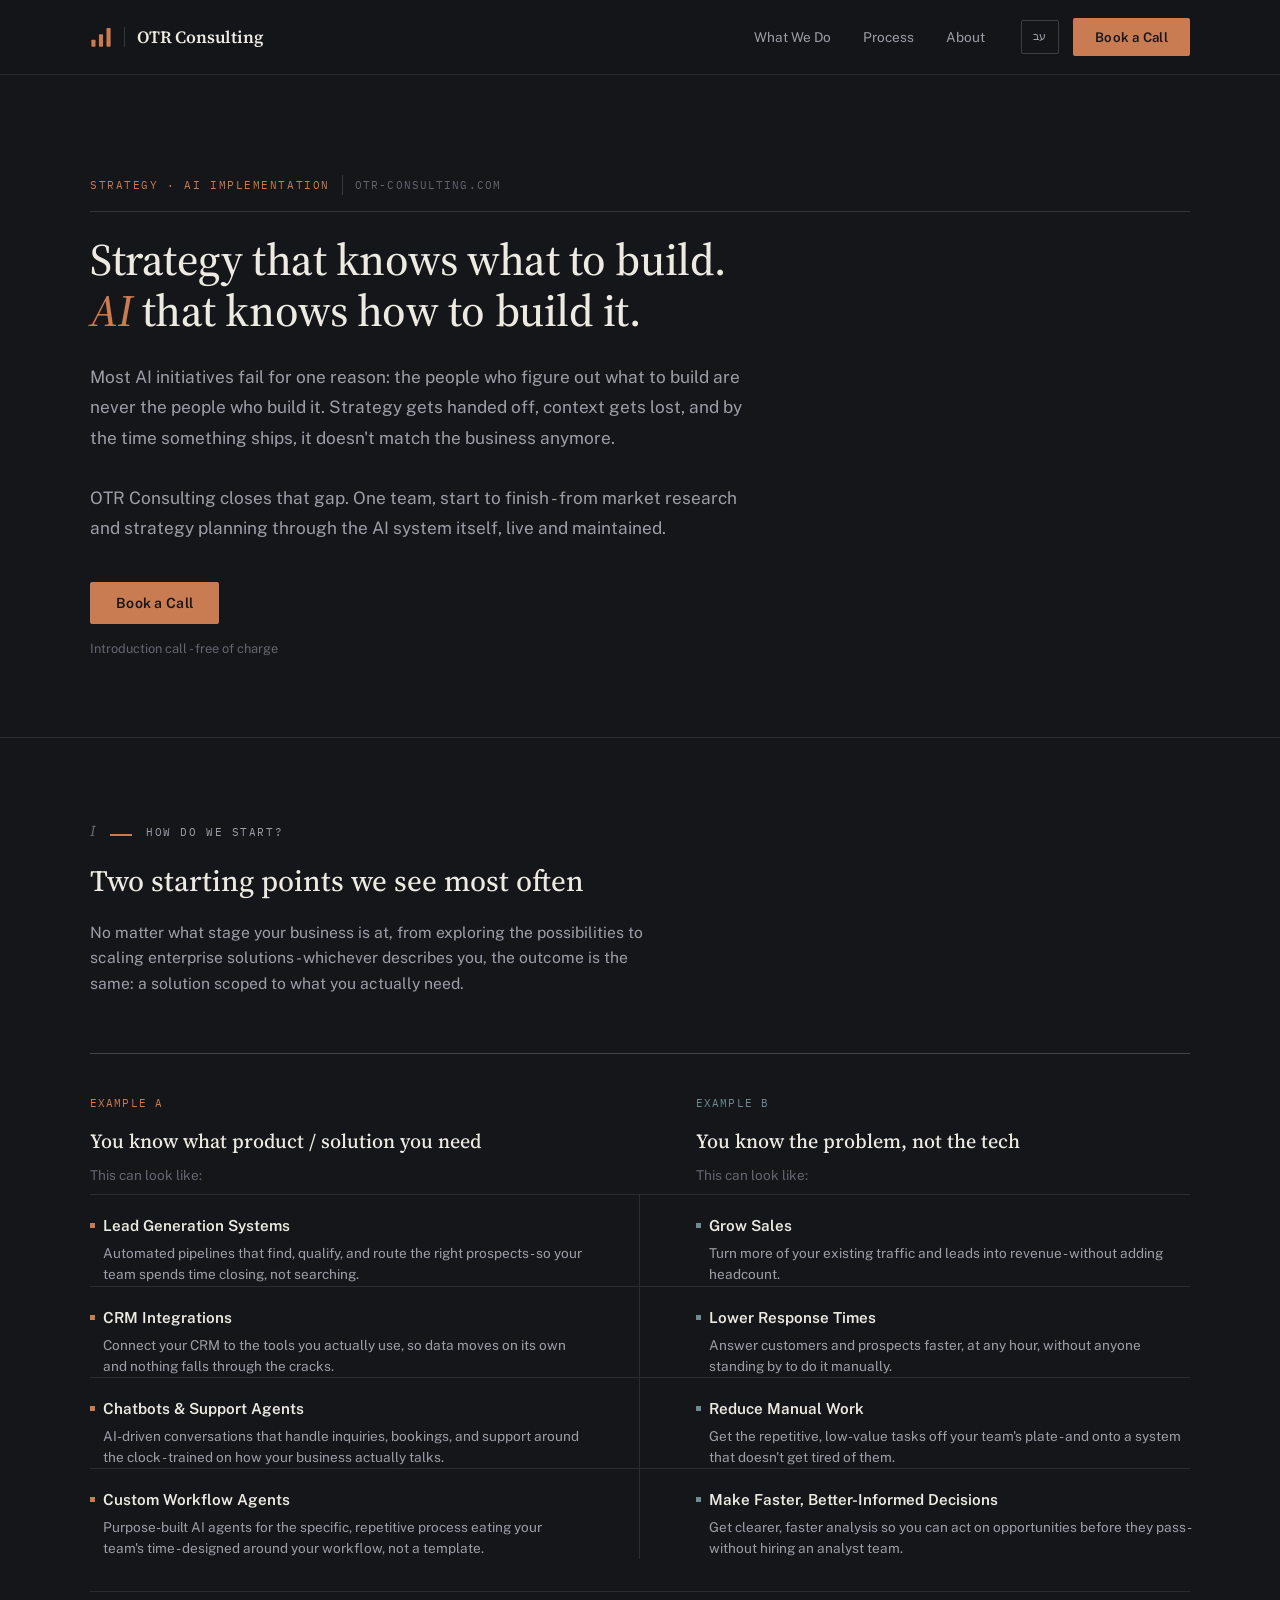
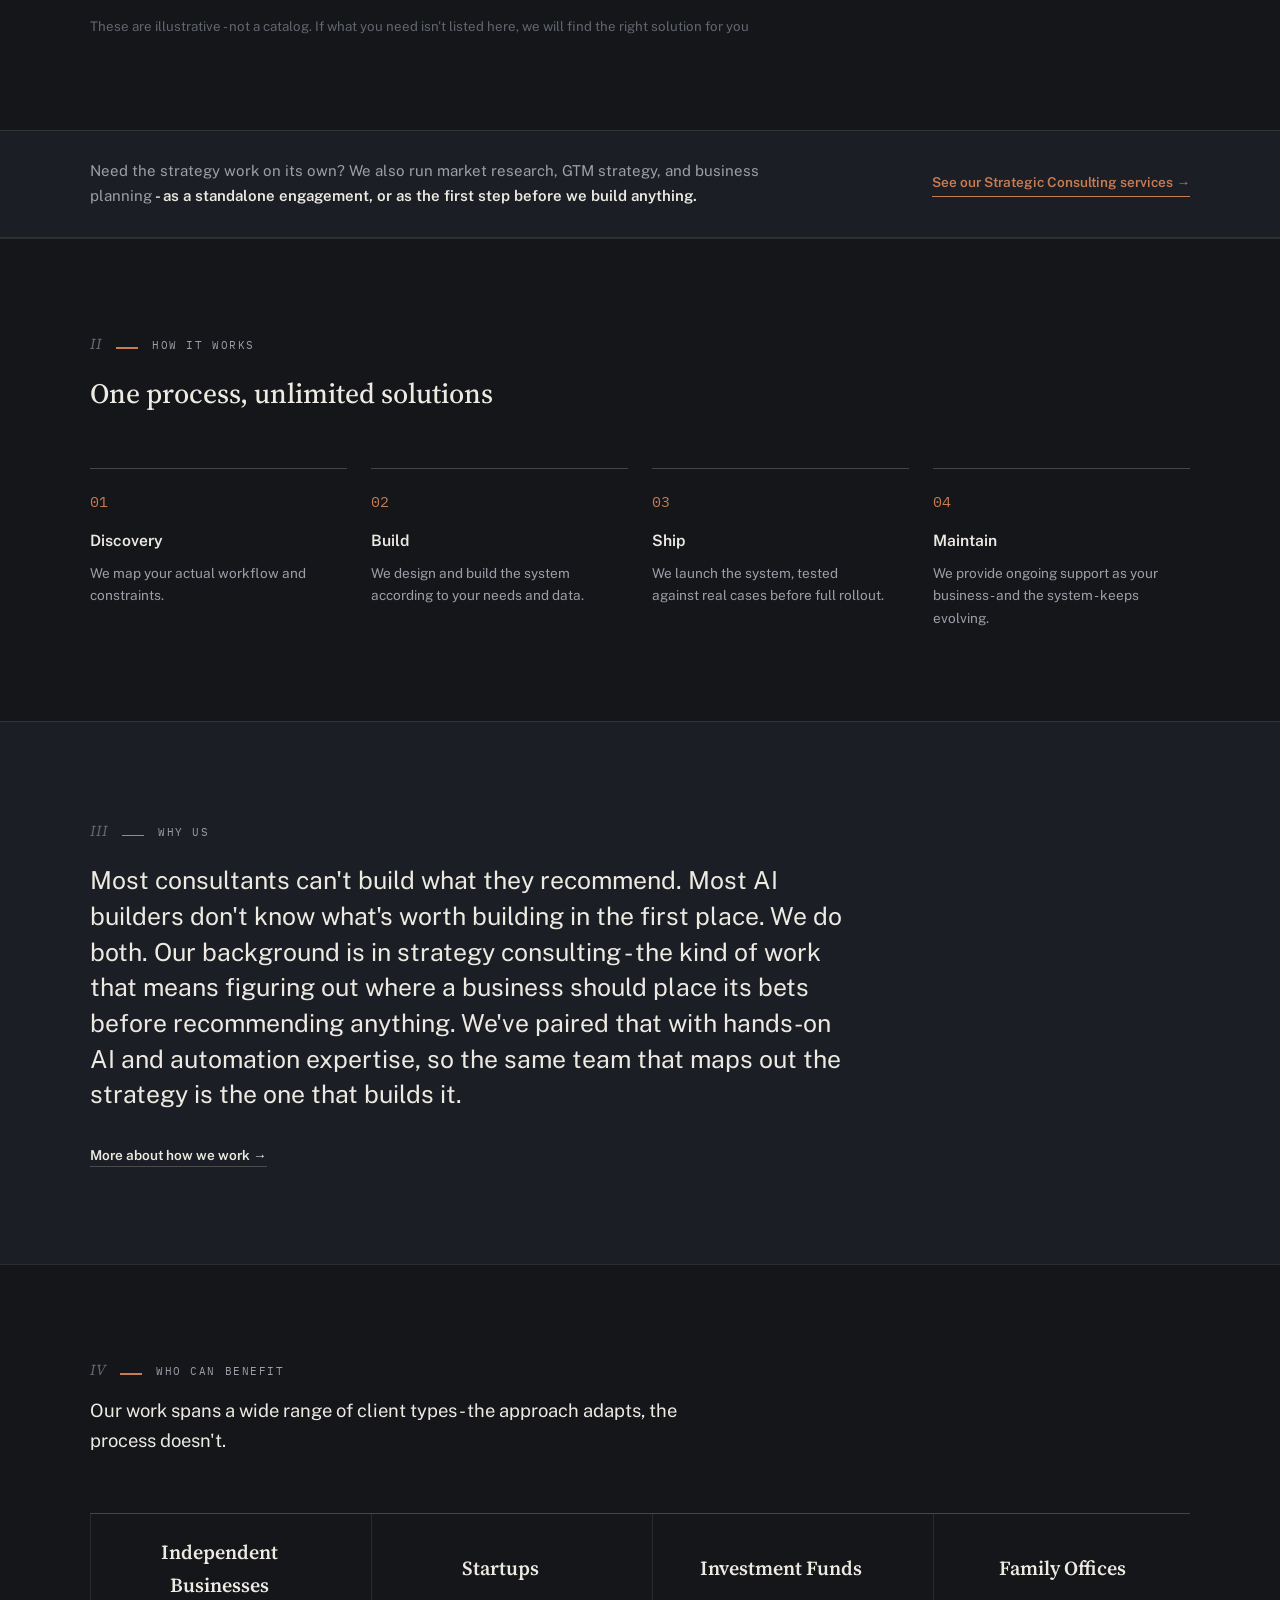
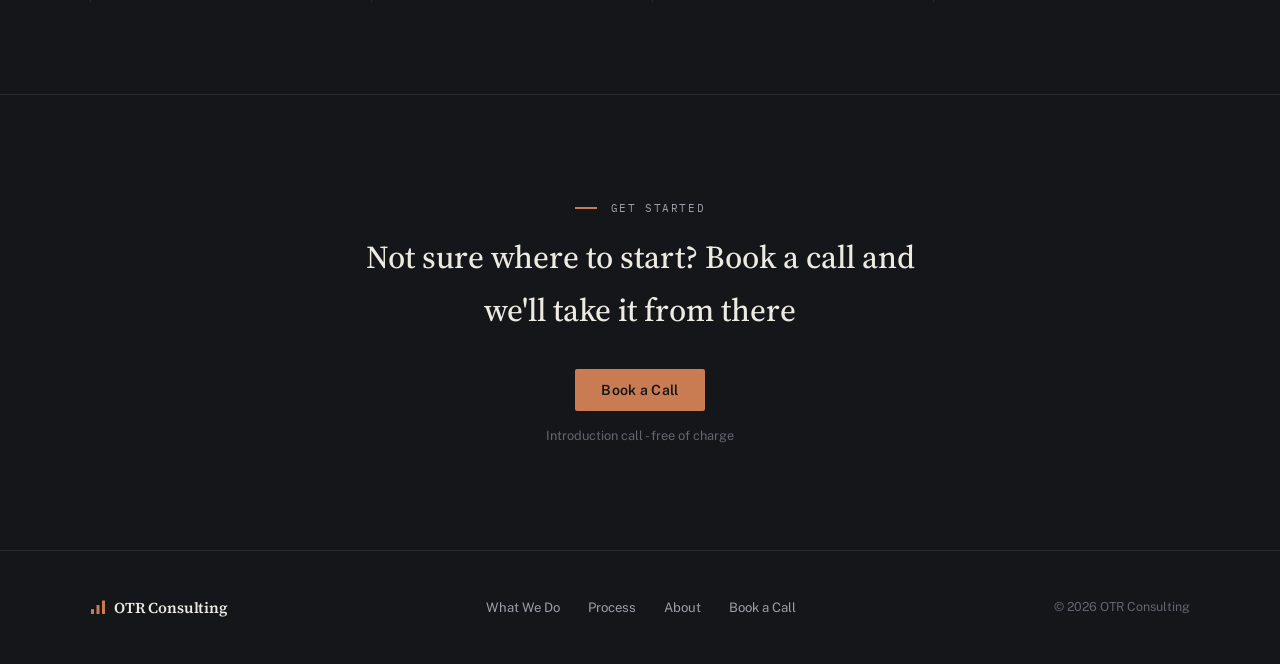
<file: index.html>
<!DOCTYPE html>
<html lang="en" data-content-path="content/en.json">
<head>
<meta charset="UTF-8">
<meta name="viewport" content="width=device-width, initial-scale=1.0">
<title>OTR Consulting - Strategy that knows what to build. AI that knows how to build it.</title>
<meta name="description" content="OTR Consulting is a strategy and AI implementation practice - from market research and go-to-market strategy through building and maintaining the AI systems that run your business.">
<meta property="og:title" content="OTR Consulting - Strategy + AI Implementation">
<meta property="og:description" content="OTR Consulting is a strategy and AI implementation practice - from market research and go-to-market strategy through building and maintaining the AI systems that run your business.">
<meta property="og:type" content="website">
<meta property="og:url" content="https://otr-consulting.com">
<link rel="icon" href="data:image/svg+xml,%3Csvg xmlns='http://www.w3.org/2000/svg' viewBox='0 0 32 32'%3E%3Crect x='2' y='20' width='6' height='10' rx='1' fill='%23C97B52'/%3E%3Crect x='13' y='12' width='6' height='18' rx='1' fill='%23C97B52'/%3E%3Crect x='24' y='3' width='6' height='27' rx='1' fill='%23C97B52'/%3E%3C/svg%3E">
<link rel="preconnect" href="https://fonts.googleapis.com">
<link rel="preconnect" href="https://fonts.gstatic.com" crossorigin>
<link href="https://fonts.googleapis.com/css2?family=Source+Serif+4:ital,opsz,wght@0,8..60,400;0,8..60,500;0,8..60,600;1,8..60,500&family=Public+Sans:wght@400;500;600;700&family=IBM+Plex+Mono:wght@500;600&display=swap" rel="stylesheet">
<link rel="stylesheet" href="css/styles.css">
<script src="https://identity.netlify.com/v1/netlify-identity-widget.js"></script>
<script>
  if (window.netlifyIdentity) {
    window.netlifyIdentity.on("init", function (user) {
      if (!user) {
        window.netlifyIdentity.on("login", function () {
          document.location.href = "/admin/";
        });
      }
    });
  }
</script>
</head>
<body>

<header class="site-header">
  <div class="wrap header-inner">
    <a href="#" class="logo" aria-label="OTR Consulting - home">
      <svg width="22" height="22" viewBox="0 0 32 32" aria-hidden="true">
        <rect x="2" y="20" width="6" height="10" rx="1" fill="#C97B52"></rect>
        <rect x="13" y="12" width="6" height="18" rx="1" fill="#C97B52"></rect>
        <rect x="24" y="3" width="6" height="27" rx="1" fill="#C97B52"></rect>
      </svg>
      <span class="divider-v"></span>
      <span class="wordmark">OTR Consulting</span>
    </a>
    <div class="header-right">
      <nav class="main-nav">
        <a href="#paths" data-key="nav.work">What We Do</a>
        <a href="#how" data-key="nav.process">Process</a>
        <a href="#about" data-key="nav.about">About</a>
      </nav>
      <div class="header-actions">
        <a href="he/" class="lang-switch">עב</a>
        <button type="button" class="btn btn-primary btn-small js-open-modal" data-key="nav.book">Book a Call</button>
      </div>
    </div>
  </div>
</header>

<main>

  <!-- HERO -->
  <section class="hero">
    <div class="wrap">
      <div class="masthead">
        <span class="mono eyebrow" data-key="hero.eyebrow">Strategy · AI Implementation</span>
        <span class="divider-v"></span>
        <span class="mono tag" data-key="hero.tag">OTR-Consulting.com</span>
      </div>
      <h1 class="hero-h1"><span data-key="hero.pre">Strategy that knows what to build.</span><br><em data-key="hero.em">AI</em><span data-key="hero.post"> that knows how to build it.</span></h1>
      <p class="hero-lead" data-key="hero.lead">OTR Consulting is a strategy and AI implementation practice. We partner with organizations of every size and sector, guiding each engagement end-to-end - from market research, sector mapping, and go-to-market strategy, through building the tailored AI system itself, to ongoing maintenance once it's live. There is no fixed menu: every engagement begins with your specific situation, and the right solution follows from it.</p>
      <div class="cta-row">
        <button type="button" class="btn btn-primary js-open-modal" data-key="hero.ctaPrimary">Book a Call</button>
      </div>
      <p class="microcopy" data-key="hero.micro">Free of charge - just a conversation about your business.</p>
    </div>
  </section>

  <!-- DUAL PATH -->
  <section id="paths" class="paths">
    <div class="wrap">
      <div class="section-intro">
        <div class="kicker">
          <span class="roman">I</span>
          <span class="rule"></span>
          <span class="mono kicker-label" data-key="paths.kicker">How engagements typically start</span>
        </div>
        <h2 data-key="paths.heading">Two starting points we see most often.</h2>
        <p class="section-sub" data-key="paths.sub">These aren't fixed packages - they're examples of how conversations usually begin. Whichever describes you, the outcome is the same: a solution scoped to what you actually need.</p>
      </div>

      <div class="paths-grid">
        <div class="path-col path-col-a">
          <span class="mono col-label col-label-a" data-key="paths.colA.label">Example A</span>
          <h3 data-key="paths.colA.title">You know what you need</h3>
          <p class="col-sub" data-key="paths.colA.sub">A few examples of what this has looked like:</p>
        </div>

        <div class="path-col path-col-b">
          <span class="mono col-label col-label-b" data-key="paths.colB.label">Example B</span>
          <h3 data-key="paths.colB.title">You know the problem, not the tech</h3>
          <p class="col-sub" data-key="paths.colB.sub">A few examples of what this has looked like:</p>
        </div>
      </div>

      <div class="paths-items-grid">
        <div class="items-group" data-list="paths.colA.items">
          <template>
            <div class="item item-a">
              <div class="item-title"><span class="bullet bullet-a"></span><span data-key="title"></span></div>
              <div class="item-desc" data-key="desc"></div>
            </div>
          </template>
          <div class="item item-a">
            <div class="item-title"><span class="bullet bullet-a"></span>Lead Generation Systems</div>
            <div class="item-desc">Automated pipelines that find, qualify, and route the right prospects - so your team spends time closing, not searching.</div>
          </div>
          <div class="item item-a">
            <div class="item-title"><span class="bullet bullet-a"></span>CRM Integrations</div>
            <div class="item-desc">Connect your CRM to the tools you actually use, so data moves on its own and nothing falls through the cracks.</div>
          </div>
          <div class="item item-a">
            <div class="item-title"><span class="bullet bullet-a"></span>Chatbots &amp; Support Agents</div>
            <div class="item-desc">AI-driven conversations that handle inquiries, bookings, and support around the clock - trained on how your business actually talks.</div>
          </div>
          <div class="item item-a">
            <div class="item-title"><span class="bullet bullet-a"></span>Custom Workflow Agents</div>
            <div class="item-desc">Purpose-built AI agents for the specific, repetitive process eating your team's time - designed around your workflow, not a template.</div>
          </div>
        </div>
        <div class="items-group" data-list="paths.colB.items">
          <template>
            <div class="item item-b">
              <div class="item-title"><span class="bullet bullet-b"></span><span data-key="title"></span></div>
              <div class="item-desc" data-key="desc"></div>
            </div>
          </template>
          <div class="item item-b">
            <div class="item-title"><span class="bullet bullet-b"></span>Grow Sales</div>
            <div class="item-desc">Turn more of your existing traffic and leads into revenue - without adding headcount. Every lead that doesn't convert is revenue you already paid to generate.</div>
          </div>
          <div class="item item-b">
            <div class="item-title"><span class="bullet bullet-b"></span>Lower Response Times</div>
            <div class="item-desc">Answer customers and prospects faster, at any hour, without anyone standing by to do it manually. Every hour a lead sits unanswered, your odds of closing it drop.</div>
          </div>
          <div class="item item-b">
            <div class="item-title"><span class="bullet bullet-b"></span>Reduce Manual Work</div>
            <div class="item-desc">Get the repetitive, low-value tasks off your team's plate - and onto a system that doesn't get tired of them. That's headcount you're not adding, and hours your best people get back for the work only they can do.</div>
          </div>
          <div class="item item-b">
            <div class="item-title"><span class="bullet bullet-b"></span>Make Faster, Better-Informed Decisions</div>
            <div class="item-desc">Get clearer, faster analysis so you can act on opportunities before they pass - without hiring an analyst team. Decisions made on stale data are opportunities that already had a shelf life.</div>
          </div>
        </div>
      </div>
      <p class="footnote" data-key="paths.footnote">These are illustrative - not a catalog. If what you need isn't listed here, it's probably still something we can help with.</p>
    </div>
  </section>

  <!-- CONSULTING STRIP -->
  <section class="consulting-strip">
    <div class="wrap consulting-inner">
      <p class="consulting-text"><span data-key="consulting.text">Need the strategy work on its own? We also run market research, GTM strategy, and business planning</span><strong data-key="consulting.strong"> - as a standalone engagement, or as the first step before we build anything.</strong></p>
      <a href="#" class="link-accent js-open-modal"><span data-key="consulting.cta">See our Strategic Consulting services</span> →</a>
    </div>
  </section>

  <!-- HOW IT WORKS -->
  <section id="how" class="how">
    <div class="wrap">
      <div class="section-intro section-intro-narrow">
        <div class="kicker">
          <span class="roman">II</span>
          <span class="rule"></span>
          <span class="mono kicker-label" data-key="how.kicker">How it works</span>
        </div>
        <h2 data-key="how.heading">One process, from either entry point.</h2>
      </div>
      <div class="steps-grid" data-list="how.steps">
        <template>
          <div class="step">
            <span class="mono step-num" data-key="num"></span>
            <h4 data-key="title"></h4>
            <p data-key="desc"></p>
          </div>
        </template>
        <div class="step">
          <span class="mono step-num">01</span>
          <h4>Discovery</h4>
          <p>We map your actual workflow and constraints - not a generic questionnaire.</p>
        </div>
        <div class="step">
          <span class="mono step-num">02</span>
          <h4>Build</h4>
          <p>We design and build the system against your specific process and data.</p>
        </div>
        <div class="step">
          <span class="mono step-num">03</span>
          <h4>Ship</h4>
          <p>Live in your business, tested against real cases before full rollout.</p>
        </div>
        <div class="step">
          <span class="mono step-num">04</span>
          <h4>Maintain</h4>
          <p>Ongoing support as your business - and the system - keeps evolving.</p>
        </div>
      </div>
    </div>
  </section>

  <!-- ABOUT TEASER -->
  <section id="about" class="about">
    <div class="wrap">
      <div class="about-content">
        <div class="kicker">
          <span class="roman">III</span>
          <span class="rule"></span>
          <span class="mono kicker-label" data-key="about.kicker">Why us</span>
        </div>
        <p class="about-lead" data-key="about.lead">Our background is in strategy consulting - the kind of work that means figuring out where a business should place its bets before recommending anything. We've paired that with hands-on AI and automation expertise, so the same team that maps out the strategy is the one that builds it. Most consultants can't build what they recommend. Most AI builders don't know what's worth building in the first place. We do both.</p>
        <a href="#" class="link-plain js-open-modal"><span data-key="about.link">More about how we work</span> →</a>
      </div>
    </div>
  </section>

  <!-- CLIENTS -->
  <section class="clients">
    <div class="wrap">
      <div class="section-intro">
        <div class="kicker">
          <span class="roman">IV</span>
          <span class="rule"></span>
          <span class="mono kicker-label" data-key="clients.kicker">Who we work with</span>
        </div>
        <p class="section-sub" data-key="clients.sub">Our work spans a wide range of client types - the approach adapts, the process doesn't.</p>
      </div>
      <div class="clients-grid" data-list="clients.types">
        <template>
          <div class="client-type">
            <h4 class="mono" data-key="name"></h4>
            <p data-key="desc"></p>
          </div>
        </template>
        <div class="client-type">
          <h4 class="mono">Independent Businesses</h4>
          <p></p>
        </div>
        <div class="client-type">
          <h4 class="mono">Startups</h4>
          <p></p>
        </div>
        <div class="client-type">
          <h4 class="mono">Investment Funds</h4>
          <p></p>
        </div>
        <div class="client-type">
          <h4 class="mono">Family Offices</h4>
          <p></p>
        </div>
      </div>
    </div>
  </section>

  <!-- FINAL CTA -->
  <section id="cta" class="final-cta">
    <div class="wrap">
      <div class="kicker kicker-center">
        <span class="rule"></span>
        <span class="mono kicker-label" data-key="finalCta.kicker">Get started</span>
      </div>
      <h2 data-key="finalCta.heading">Not sure where to start? A short call is usually enough to know.</h2>
      <button type="button" class="btn btn-primary js-open-modal" data-key="finalCta.cta">Book a Call</button>
      <p class="microcopy" data-key="finalCta.micro">Free of charge - just a conversation about your business.</p>
    </div>
  </section>

</main>

<footer class="site-footer">
  <div class="wrap footer-inner">
    <div class="logo logo-footer">
      <svg width="16" height="16" viewBox="0 0 32 32" aria-hidden="true">
        <rect x="2" y="20" width="6" height="10" rx="1" fill="#C97B52"></rect>
        <rect x="13" y="12" width="6" height="18" rx="1" fill="#C97B52"></rect>
        <rect x="24" y="3" width="6" height="27" rx="1" fill="#C97B52"></rect>
      </svg>
      <span class="wordmark wordmark-footer">OTR Consulting</span>
    </div>
    <nav class="footer-nav">
      <a href="#paths" data-key="nav.work">What We Do</a>
      <a href="#how" data-key="nav.process">Process</a>
      <a href="#about" data-key="nav.about">About</a>
      <a href="#" class="js-open-modal" data-key="nav.book">Book a Call</a>
    </nav>
    <div class="copyright" dir="ltr">© 2026 OTR Consulting</div>
  </div>
</footer>

<!-- CONTACT MODAL -->
<div class="modal-overlay js-overlay" id="contact-modal" hidden>
  <div class="modal-panel" role="dialog" aria-modal="true" aria-labelledby="modal-title">
    <button type="button" class="modal-close js-close-modal" aria-label="Close">✕</button>

    <div class="modal-form-view js-form-view">
      <h3 id="modal-title" data-key="modal.title">Tell us about your business</h3>
      <p class="modal-sub" data-key="modal.sub">A few details, and we'll be in touch to set up a time to talk.</p>
      <p class="modal-trust" data-key="modal.trust">We reply within 24 hours. No sales deck - just a real conversation about whether this makes sense.</p>
      <form name="contact" method="POST" data-netlify="true" netlify-honeypot="bot-field" class="contact-form js-contact-form">
        <input type="hidden" name="form-name" value="contact">
        <p class="visually-hidden"><label>Don't fill this out if you're human: <input name="bot-field"></label></p>
        <div class="form-field">
          <label for="name" data-key="modal.name">Name</label>
          <input type="text" id="name" name="name" placeholder="Your name" data-ph="modal.namePh" required>
        </div>
        <div class="form-field">
          <label for="email" data-key="modal.email">Email</label>
          <input type="email" id="email" name="email" placeholder="you@company.com" data-ph="modal.emailPh" required>
        </div>
        <div class="form-field">
          <label for="company"><span data-key="modal.company">Company</span> <span class="optional" data-key="modal.companyOpt">(optional)</span></label>
          <input type="text" id="company" name="company" placeholder="Company or fund name" data-ph="modal.companyPh">
        </div>
        <div class="form-field">
          <label for="message" data-key="modal.message">What are you looking to do?</label>
          <textarea id="message" name="message" placeholder="A sentence or two is plenty." data-ph="modal.messagePh" required></textarea>
        </div>
        <button type="submit" class="btn btn-primary btn-full" data-key="modal.send">Send</button>
      </form>
      <p class="modal-direct"><span data-key="modal.direct">Prefer to reach out directly?</span> <a href="mailto:matan@otr-consulting.com">matan@otr-consulting.com</a></p>
    </div>

    <div class="modal-success-view js-success-view" hidden>
      <h3 data-key="modal.successTitle">Thanks - message sent.</h3>
      <p data-key="modal.successBody">We'll get back to you within one business day to find a time to talk.</p>
    </div>
  </div>
</div>

<script src="js/render.js"></script>
<script src="js/main.js"></script>
</body>
</html>
</file>
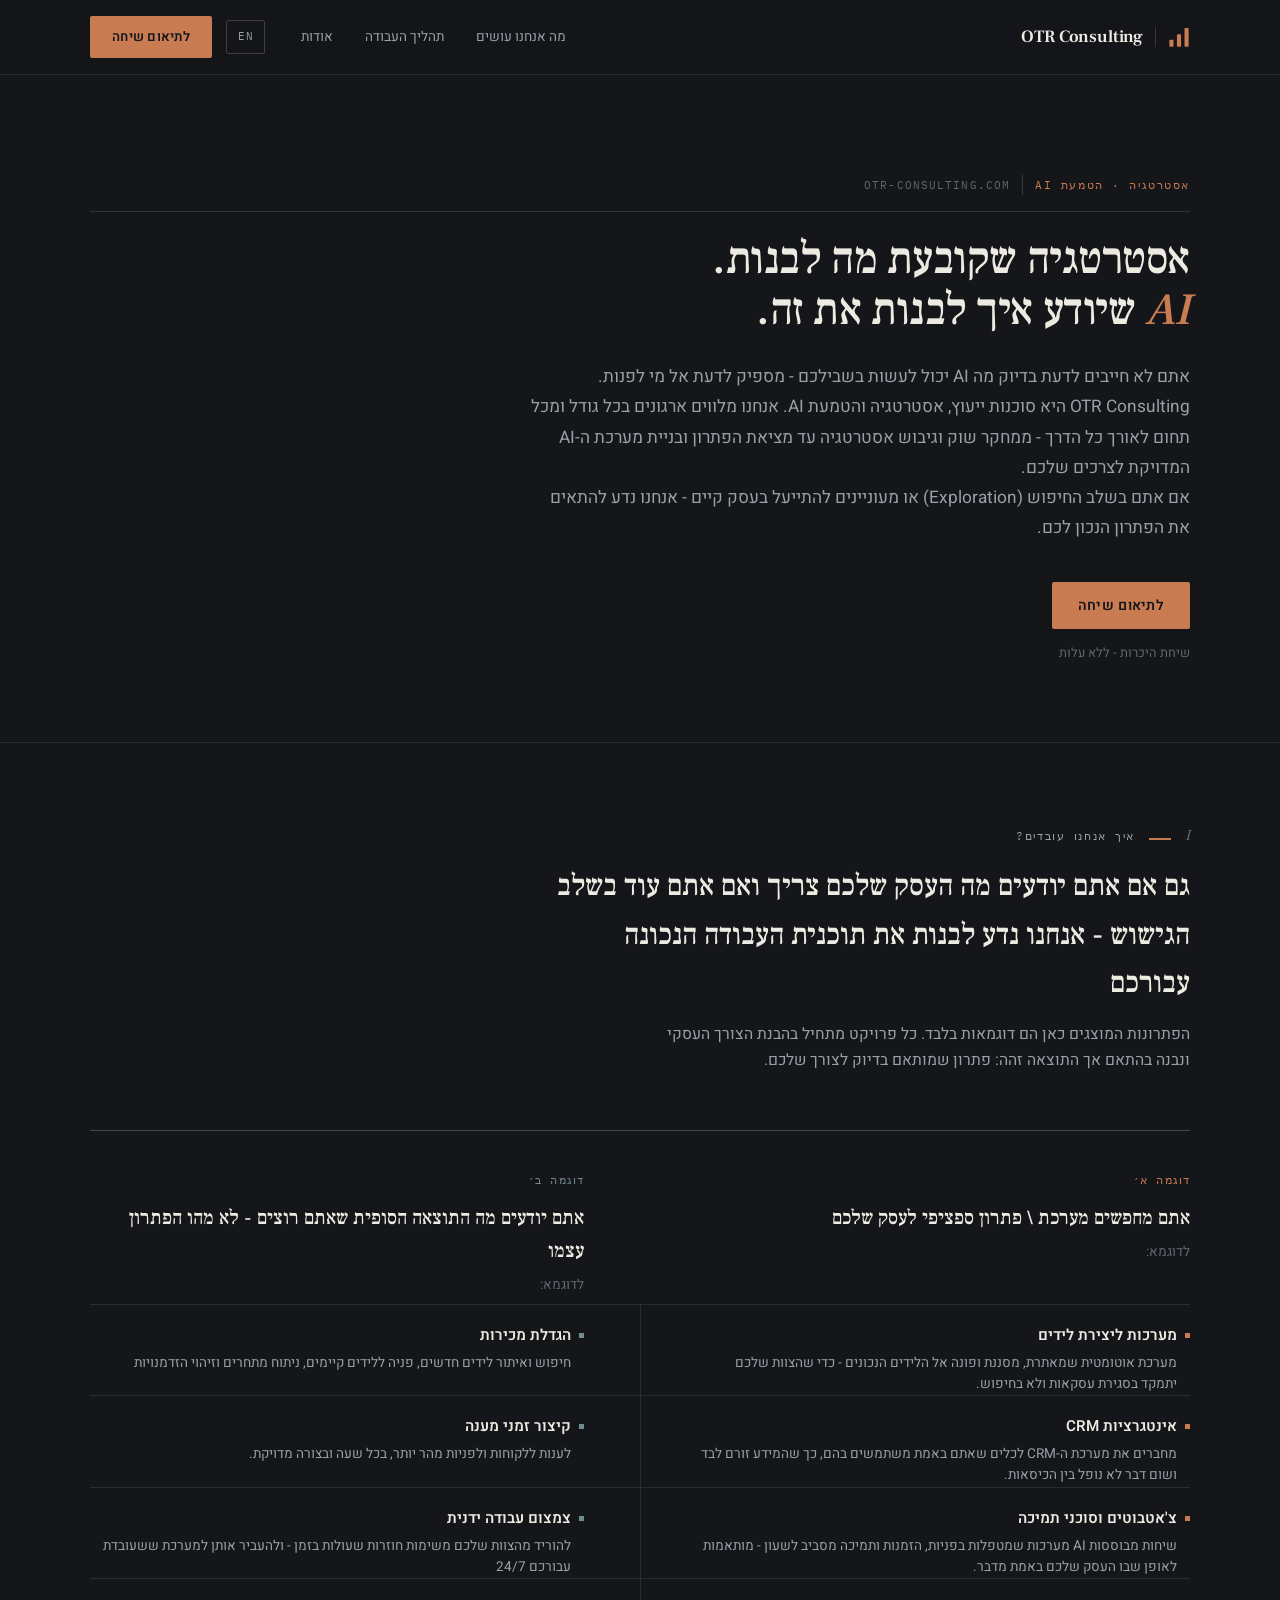
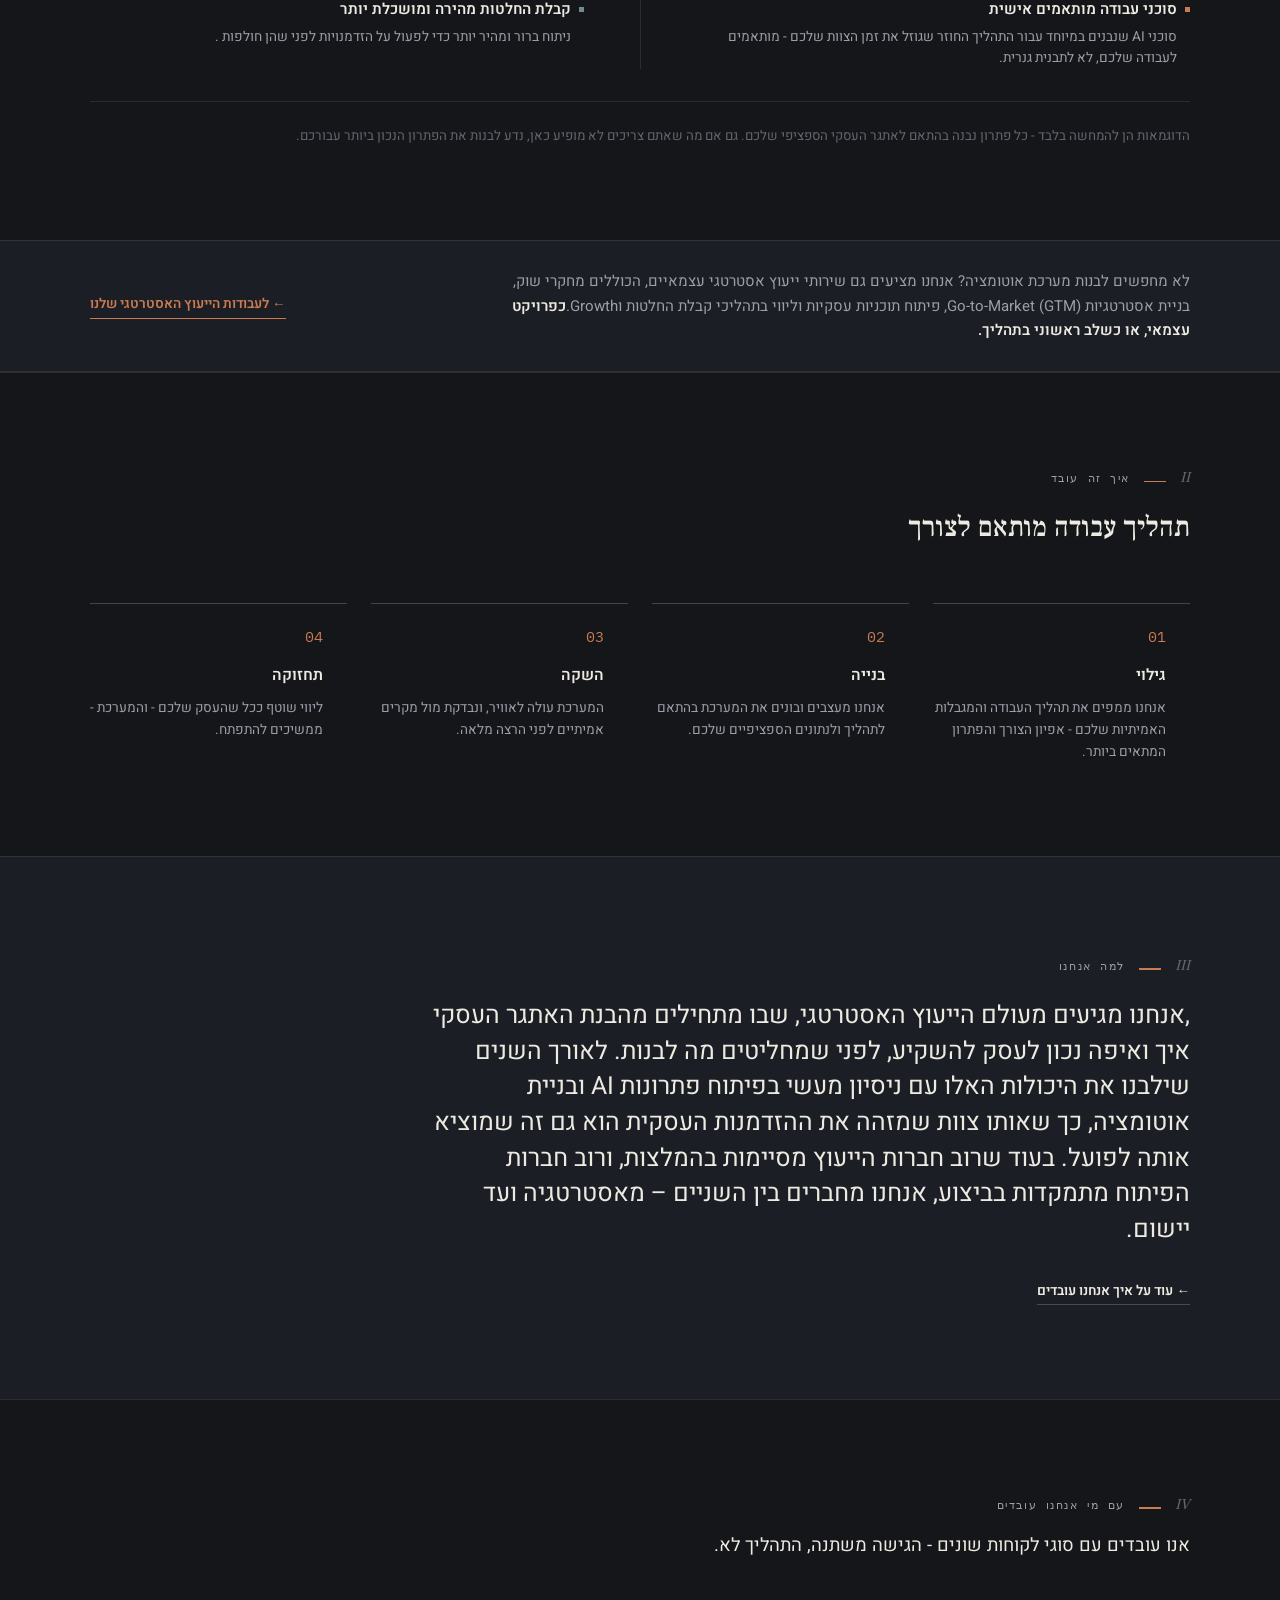
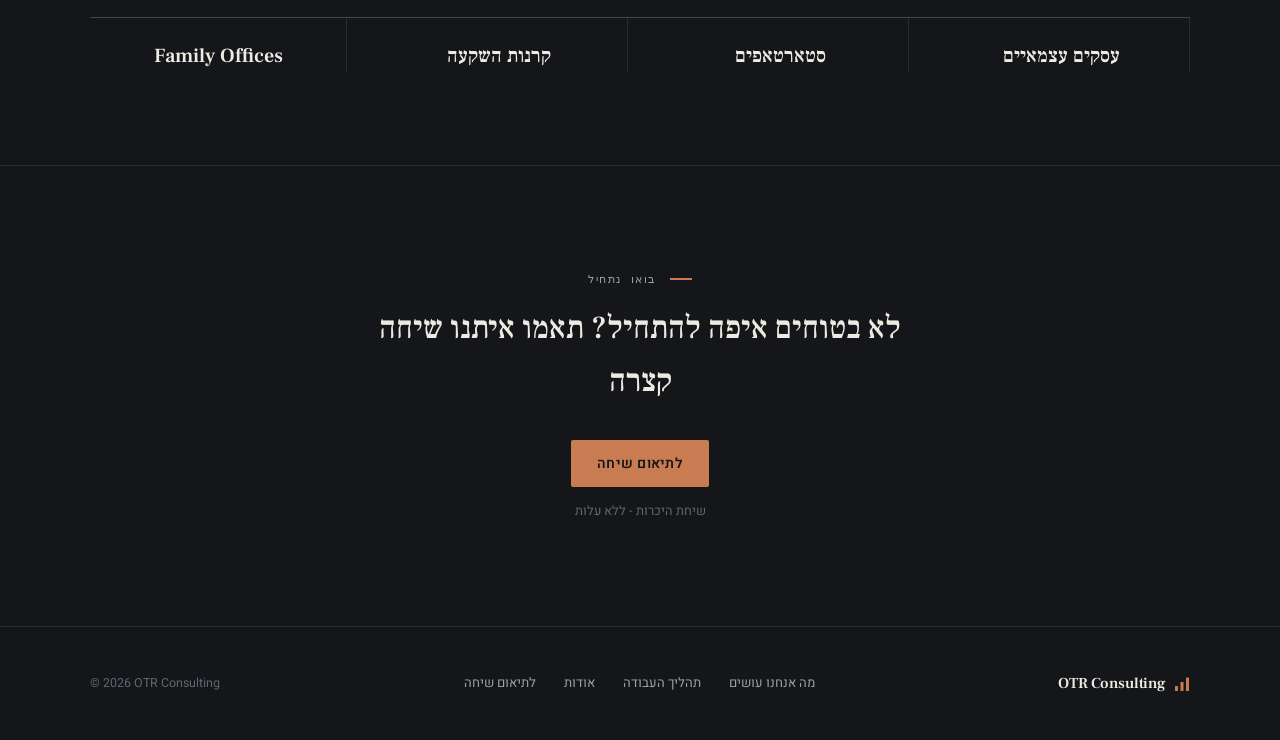
<file: he/index.html>
<!DOCTYPE html>
<html lang="he" dir="rtl" data-content-path="../content/he.json">
<head>
<meta charset="UTF-8">
<meta name="viewport" content="width=device-width, initial-scale=1.0">
<title>OTR Consulting - אסטרטגיה שיודעת מה לבנות. AI שיודע איך לבנות את זה.</title>
<meta name="description" content="OTR Consulting היא פרקטיקת אסטרטגיה והטמעת AI - ממחקר שוק ואסטרטגיית כניסה לשוק, ועד לבנייה ולתחזוקה של מערכות ה-AI שמריצות את העסק שלכם.">
<meta property="og:title" content="OTR Consulting - אסטרטגיה + הטמעת AI">
<meta property="og:description" content="OTR Consulting היא פרקטיקת אסטרטגיה והטמעת AI - ממחקר שוק ואסטרטגיית כניסה לשוק, ועד לבנייה ולתחזוקה של מערכות ה-AI שמריצות את העסק שלכם.">
<meta property="og:type" content="website">
<meta property="og:url" content="https://otr-consulting.com/he/">
<link rel="icon" href="data:image/svg+xml,%3Csvg xmlns='http://www.w3.org/2000/svg' viewBox='0 0 32 32'%3E%3Crect x='2' y='20' width='6' height='10' rx='1' fill='%23C97B52'/%3E%3Crect x='13' y='12' width='6' height='18' rx='1' fill='%23C97B52'/%3E%3Crect x='24' y='3' width='6' height='27' rx='1' fill='%23C97B52'/%3E%3C/svg%3E">
<link rel="preconnect" href="https://fonts.googleapis.com">
<link rel="preconnect" href="https://fonts.gstatic.com" crossorigin>
<link href="https://fonts.googleapis.com/css2?family=Frank+Ruhl+Libre:wght@400;500;600&family=Heebo:wght@400;500;600;700&family=IBM+Plex+Mono:wght@500;600&display=swap" rel="stylesheet">
<link rel="stylesheet" href="../css/styles.css">
<style>
  :root {
    --font-headline: 'Frank Ruhl Libre', serif;
    --font-body: 'Heebo', sans-serif;
  }
</style>
</head>
<body>

<header class="site-header">
  <div class="wrap header-inner">
    <a href="#" class="logo" aria-label="OTR Consulting - דף הבית">
      <svg width="22" height="22" viewBox="0 0 32 32" aria-hidden="true">
        <rect x="2" y="20" width="6" height="10" rx="1" fill="#C97B52"></rect>
        <rect x="13" y="12" width="6" height="18" rx="1" fill="#C97B52"></rect>
        <rect x="24" y="3" width="6" height="27" rx="1" fill="#C97B52"></rect>
      </svg>
      <span class="divider-v"></span>
      <span class="wordmark">OTR Consulting</span>
    </a>
    <div class="header-right">
      <nav class="main-nav">
        <a href="#paths" data-key="nav.work">מה אנחנו עושים</a>
        <a href="#how" data-key="nav.process">תהליך העבודה</a>
        <a href="#about" data-key="nav.about">אודות</a>
      </nav>
      <div class="header-actions">
        <a href="../" class="lang-switch">EN</a>
        <button type="button" class="btn btn-primary btn-small js-open-modal" data-key="nav.book">לתיאום שיחה</button>
      </div>
    </div>
  </div>
</header>

<main>

  <!-- HERO -->
  <section class="hero">
    <div class="wrap">
      <div class="masthead">
        <span class="mono eyebrow" data-key="hero.eyebrow">אסטרטגיה · הטמעת AI</span>
        <span class="divider-v"></span>
        <span class="mono tag" dir="ltr" data-key="hero.tag">OTR-Consulting.com</span>
      </div>
      <h1 class="hero-h1"><span data-key="hero.pre">אסטרטגיה שיודעת מה לבנות.</span><br><em data-key="hero.em">AI</em><span data-key="hero.post"> שיודע איך לבנות את זה.</span></h1>
      <p class="hero-lead" data-key="hero.lead">אתם לא חייבים לדעת בדיוק מה AI יכול לעשות בשבילכם - מספיק לדעת למי לפנות. OTR Consulting היא פרקטיקת אסטרטגיה והטמעת AI. אנחנו מלווים ארגונים בכל גודל ומכל תחום לאורך כל הדרך - ממחקר שוק ומיפוי הסקטור, דרך גיבוש אסטרטגיית כניסה לשוק ובניית מערכת ה-AI המדויקת לכם, ועד לתחזוקה שוטפת אחרי ההשקה. אין כאן תפריט קבוע - כל תהליך מתחיל מהמצב הספציפי שלכם, ומשם נגזר הפתרון הנכון.</p>
      <div class="cta-row">
        <button type="button" class="btn btn-primary js-open-modal" data-key="hero.ctaPrimary">לתיאום שיחה</button>
      </div>
      <p class="microcopy" data-key="hero.micro">ללא עלות - רק שיחת היכרות על העסק שלכם.</p>
    </div>
  </section>

  <!-- DUAL PATH -->
  <section id="paths" class="paths">
    <div class="wrap">
      <div class="section-intro">
        <div class="kicker">
          <span class="roman">I</span>
          <span class="rule"></span>
          <span class="mono kicker-label" data-key="paths.kicker">איך זה בדרך כלל מתחיל</span>
        </div>
        <h2 data-key="paths.heading">שתי נקודות הפתיחה הכי נפוצות.</h2>
        <p class="section-sub" data-key="paths.sub">אלו לא חבילות קבועות, אלא דוגמאות לאופן שבו שיחות איתנו בדרך כלל מתחילות. לא משנה איזו מהן מתארת אתכם יותר טוב - התוצאה זהה: פתרון שמותאם בדיוק למה שאתם צריכים.</p>
      </div>

      <div class="paths-grid">
        <div class="path-col path-col-a">
          <span class="mono col-label col-label-a" data-key="paths.colA.label">דוגמה א׳</span>
          <h3 data-key="paths.colA.title">אתם יודעים מה אתם צריכים</h3>
          <p class="col-sub" data-key="paths.colA.sub">כמה דוגמאות מהעבר:</p>
        </div>

        <div class="path-col path-col-b">
          <span class="mono col-label col-label-b" data-key="paths.colB.label">דוגמה ב׳</span>
          <h3 data-key="paths.colB.title">אתם יודעים מה הבעיה, לא את הטכנולוגיה</h3>
          <p class="col-sub" data-key="paths.colB.sub">כמה דוגמאות מהעבר:</p>
        </div>
      </div>

      <div class="paths-items-grid">
        <div class="items-group" data-list="paths.colA.items">
          <template>
            <div class="item item-a">
              <div class="item-title"><span class="bullet bullet-a"></span><span data-key="title"></span></div>
              <div class="item-desc" data-key="desc"></div>
            </div>
          </template>
          <div class="item item-a">
            <div class="item-title"><span class="bullet bullet-a"></span>מערכות ליצירת לידים</div>
            <div class="item-desc">צינורות אוטומטיים שמאתרים, מסננים ומנתבים את הלידים הנכונים - כדי שהצוות שלכם יתמקד בסגירת עסקאות ולא בחיפוש.</div>
          </div>
          <div class="item item-a">
            <div class="item-title"><span class="bullet bullet-a"></span>אינטגרציות CRM</div>
            <div class="item-desc">מחברים את מערכת ה-CRM לכלים שאתם באמת משתמשים בהם, כך שהמידע זורם לבד ושום דבר לא נופל בין הכיסאות.</div>
          </div>
          <div class="item item-a">
            <div class="item-title"><span class="bullet bullet-a"></span>צ'אטבוטים וסוכני תמיכה</div>
            <div class="item-desc">שיחות מבוססות AI שמטפלות בפניות, הזמנות ותמיכה מסביב לשעון - מותאמות לאופן שבו העסק שלכם באמת מדבר.</div>
          </div>
          <div class="item item-a">
            <div class="item-title"><span class="bullet bullet-a"></span>סוכני עבודה מותאמים אישית</div>
            <div class="item-desc">סוכני AI שנבנים במיוחד עבור התהליך החוזר שגוזל את זמן הצוות שלכם - מותאמים לעבודה שלכם, לא לתבנית גנרית.</div>
          </div>
        </div>
        <div class="items-group" data-list="paths.colB.items">
          <template>
            <div class="item item-b">
              <div class="item-title"><span class="bullet bullet-b"></span><span data-key="title"></span></div>
              <div class="item-desc" data-key="desc"></div>
            </div>
          </template>
          <div class="item item-b">
            <div class="item-title"><span class="bullet bullet-b"></span>הגדלת מכירות</div>
            <div class="item-desc">להפוך יותר מהתנועה והלידים הקיימים שלכם להכנסה - בלי להוסיף כוח אדם.</div>
          </div>
          <div class="item item-b">
            <div class="item-title"><span class="bullet bullet-b"></span>קיצור זמני תגובה</div>
            <div class="item-desc">לענות ללקוחות ולפניות מהר יותר, בכל שעה, בלי שמישהו יצטרך לעשות את זה ידנית.</div>
          </div>
          <div class="item item-b">
            <div class="item-title"><span class="bullet bullet-b"></span>צמצום עבודה ידנית</div>
            <div class="item-desc">להוריד מהצוות שלכם משימות חוזרות ובעלות ערך נמוך - ולהעביר אותן למערכת שלא מתעייפת מהן.</div>
          </div>
          <div class="item item-b">
            <div class="item-title"><span class="bullet bullet-b"></span>קבלת החלטות מהירה ומושכלת יותר</div>
            <div class="item-desc">ניתוח ברור ומהיר יותר כדי לפעול על הזדמנויות לפני שהן חולפות - בלי לגייס צוות אנליסטים.</div>
          </div>
        </div>
      </div>
      <p class="footnote" data-key="paths.footnote">אלו רק דוגמאות להמחשה, לא קטלוג סגור. גם אם מה שאתם צריכים לא מופיע כאן, כנראה שנוכל לעזור.</p>
    </div>
  </section>

  <!-- CONSULTING STRIP -->
  <section class="consulting-strip">
    <div class="wrap consulting-inner">
      <p class="consulting-text"><span data-key="consulting.text">צריכים רק את העבודה האסטרטגית? אנחנו גם עורכים מחקרי שוק, מגבשים אסטרטגיית כניסה לשוק ובונים תוכניות עסקיות</span><strong data-key="consulting.strong"> - כפרויקט עצמאי, או כשלב ראשון לפני שבונים משהו.</strong></p>
      <a href="#" class="link-accent js-open-modal">← <span data-key="consulting.cta">גלו את הייעוץ האסטרטגי שלנו</span></a>
    </div>
  </section>

  <!-- HOW IT WORKS -->
  <section id="how" class="how">
    <div class="wrap">
      <div class="section-intro section-intro-narrow">
        <div class="kicker">
          <span class="roman">II</span>
          <span class="rule"></span>
          <span class="mono kicker-label" data-key="how.kicker">איך זה עובד</span>
        </div>
        <h2 data-key="how.heading">תהליך אחד, משתי נקודות הכניסה.</h2>
      </div>
      <div class="steps-grid" data-list="how.steps">
        <template>
          <div class="step">
            <span class="mono step-num" data-key="num"></span>
            <h4 data-key="title"></h4>
            <p data-key="desc"></p>
          </div>
        </template>
        <div class="step">
          <span class="mono step-num">01</span>
          <h4>גילוי</h4>
          <p>אנחנו ממפים את תהליך העבודה והמגבלות האמיתיים שלכם - לא שאלון גנרי.</p>
        </div>
        <div class="step">
          <span class="mono step-num">02</span>
          <h4>בנייה</h4>
          <p>אנחנו מעצבים ובונים את המערכת בהתאם לתהליך ולנתונים הספציפיים שלכם.</p>
        </div>
        <div class="step">
          <span class="mono step-num">03</span>
          <h4>השקה</h4>
          <p>עולה לאוויר בעסק שלכם, ונבדק מול מקרים אמיתיים לפני הרצה מלאה.</p>
        </div>
        <div class="step">
          <span class="mono step-num">04</span>
          <h4>תחזוקה</h4>
          <p>ליווי שוטף ככל שהעסק שלכם - והמערכת - ממשיכים להתפתח.</p>
        </div>
      </div>
    </div>
  </section>

  <!-- ABOUT TEASER -->
  <section id="about" class="about">
    <div class="wrap">
      <div class="about-content">
        <div class="kicker">
          <span class="roman">III</span>
          <span class="rule"></span>
          <span class="mono kicker-label" data-key="about.kicker">למה אנחנו</span>
        </div>
        <p class="about-lead" data-key="about.lead">הרקע שלנו הוא בייעוץ אסטרטגי - העבודה שדורשת קודם כל להבין איפה כדאי לעסק להמר, לפני שממליצים על כלום. שילבנו את זה עם ניסיון מעשי בבניית כלי AI ואוטומציה, כך שאותו צוות שמגבש את האסטרטגיה הוא גם זה שבונה אותה. רוב היועצים לא יודעים לבנות את מה שהם ממליצים עליו. רוב בוני ה-AI לא יודעים מה שווה לבנות מלכתחילה. אנחנו עושים את שני הדברים.</p>
        <a href="#" class="link-plain js-open-modal">← <span data-key="about.link">עוד על איך אנחנו עובדים</span></a>
      </div>
    </div>
  </section>

  <!-- CLIENTS -->
  <section class="clients">
    <div class="wrap">
      <div class="section-intro">
        <div class="kicker">
          <span class="roman">IV</span>
          <span class="rule"></span>
          <span class="mono kicker-label" data-key="clients.kicker">עם מי אנחנו עובדים</span>
        </div>
        <p class="section-sub" data-key="clients.sub">העבודה שלנו פרוסה על פני מגוון רחב של סוגי לקוחות - הגישה משתנה, התהליך לא.</p>
      </div>
      <div class="clients-grid" data-list="clients.types">
        <template>
          <div class="client-type">
            <h4 class="mono" data-key="name"></h4>
            <p data-key="desc"></p>
          </div>
        </template>
        <div class="client-type">
          <h4 class="mono">עסקים עצמאיים</h4>
          <p></p>
        </div>
        <div class="client-type">
          <h4 class="mono">סטארטאפים</h4>
          <p></p>
        </div>
        <div class="client-type">
          <h4 class="mono">קרנות השקעה</h4>
          <p></p>
        </div>
        <div class="client-type">
          <h4 class="mono">Family Offices</h4>
          <p></p>
        </div>
      </div>
    </div>
  </section>

  <!-- FINAL CTA -->
  <section id="cta" class="final-cta">
    <div class="wrap">
      <div class="kicker kicker-center">
        <span class="rule"></span>
        <span class="mono kicker-label" data-key="finalCta.kicker">בואו נתחיל</span>
      </div>
      <h2 data-key="finalCta.heading">לא בטוחים איפה להתחיל? שיחה קצרה בדרך כלל מספיקה כדי לדעת.</h2>
      <button type="button" class="btn btn-primary js-open-modal" data-key="finalCta.cta">לתיאום שיחה</button>
      <p class="microcopy" data-key="finalCta.micro">ללא עלות - רק שיחת היכרות על העסק שלכם.</p>
    </div>
  </section>

</main>

<footer class="site-footer">
  <div class="wrap footer-inner">
    <div class="logo logo-footer">
      <svg width="16" height="16" viewBox="0 0 32 32" aria-hidden="true">
        <rect x="2" y="20" width="6" height="10" rx="1" fill="#C97B52"></rect>
        <rect x="13" y="12" width="6" height="18" rx="1" fill="#C97B52"></rect>
        <rect x="24" y="3" width="6" height="27" rx="1" fill="#C97B52"></rect>
      </svg>
      <span class="wordmark wordmark-footer">OTR Consulting</span>
    </div>
    <nav class="footer-nav">
      <a href="#paths" data-key="nav.work">מה אנחנו עושים</a>
      <a href="#how" data-key="nav.process">תהליך העבודה</a>
      <a href="#about" data-key="nav.about">אודות</a>
      <a href="#" class="js-open-modal" data-key="nav.book">לתיאום שיחה</a>
    </nav>
    <div class="copyright" dir="ltr">© 2026 OTR Consulting</div>
  </div>
</footer>

<!-- CONTACT MODAL -->
<div class="modal-overlay js-overlay" id="contact-modal" hidden>
  <div class="modal-panel" role="dialog" aria-modal="true" aria-labelledby="modal-title">
    <button type="button" class="modal-close js-close-modal" aria-label="סגירה">✕</button>

    <div class="modal-form-view js-form-view">
      <h3 id="modal-title" data-key="modal.title">ספרו לנו על העסק שלכם</h3>
      <p class="modal-sub" data-key="modal.sub">כמה פרטים, ונחזור אליכם לתיאום שיחה.</p>
      <form name="contact" method="POST" data-netlify="true" netlify-honeypot="bot-field" class="contact-form js-contact-form">
        <input type="hidden" name="form-name" value="contact">
        <p class="visually-hidden"><label>אל תמלאו שדה זה אם אתם בני אדם: <input name="bot-field"></label></p>
        <div class="form-field">
          <label for="name" data-key="modal.name">שם</label>
          <input type="text" id="name" name="name" placeholder="השם שלכם" data-ph="modal.namePh" required>
        </div>
        <div class="form-field">
          <label for="email" data-key="modal.email">אימייל</label>
          <input type="email" id="email" name="email" placeholder="you@company.com" data-ph="modal.emailPh" required dir="ltr">
        </div>
        <div class="form-field">
          <label for="company"><span data-key="modal.company">חברה</span> <span class="optional" data-key="modal.companyOpt">(אופציונלי)</span></label>
          <input type="text" id="company" name="company" placeholder="שם החברה או הקרן" data-ph="modal.companyPh">
        </div>
        <div class="form-field">
          <label for="message" data-key="modal.message">מה אתם מחפשים לעשות?</label>
          <textarea id="message" name="message" placeholder="משפט או שניים זה מספיק." data-ph="modal.messagePh" required></textarea>
        </div>
        <button type="submit" class="btn btn-primary btn-full" data-key="modal.send">שליחה</button>
      </form>
      <p class="modal-direct"><span data-key="modal.direct">מעדיפים לפנות ישירות?</span> <a href="mailto:matan@otr-consulting.com" dir="ltr">matan@otr-consulting.com</a></p>
    </div>

    <div class="modal-success-view js-success-view" hidden>
      <h3 data-key="modal.successTitle">תודה - ההודעה נשלחה.</h3>
      <p data-key="modal.successBody">נחזור אליכם תוך יום עסקים אחד כדי לתאם שיחה.</p>
    </div>
  </div>
</div>

<script src="../js/render.js"></script>
<script src="../js/main.js"></script>
</body>
</html>
</file>
<file: css/styles.css>
:root {
  --bg: #14161A;
  --bg-alt: #1B1E24;
  --panel: #1F2229;
  --text-primary: #EDEAE2;
  --text-secondary: #9C9FA8;
  --text-tertiary: #63666F;
  --accent: #C97B52;
  --accent-bright: #DE9A72;
  --accent-b: #6E8B92;
  --border: rgba(237,234,226,0.10);
  --border-strong: rgba(237,234,226,0.20);
  --border-strong-2: rgba(237,234,226,0.22);
  --max: 1180px;
  --font-headline: 'Source Serif 4', serif;
  --font-body: 'Public Sans', sans-serif;
  --font-mono: 'IBM Plex Mono', monospace;
}

* { box-sizing: border-box; margin: 0; padding: 0; }
html { scroll-behavior: smooth; }

body {
  background: var(--bg);
  color: var(--text-primary);
  font-family: var(--font-body);
  font-size: 15px;
  line-height: 1.65;
  -webkit-font-smoothing: antialiased;
}

a { color: inherit; text-decoration: none; }
button { font-family: inherit; }

h1, h2, h3, h4 {
  font-family: var(--font-headline);
  font-weight: 500;
  color: var(--text-primary);
}
em { font-style: italic; color: var(--accent); }

:focus-visible { outline: 2px solid var(--accent); outline-offset: 2px; }

.wrap {
  max-width: var(--max);
  margin-inline: auto;
  padding-inline: 40px;
}

.mono { font-family: var(--font-mono); }

.divider-v {
  width: 1px;
  height: 20px;
  background: rgba(237,234,226,0.16);
  display: inline-block;
}

.visually-hidden {
  position: absolute;
  width: 1px; height: 1px;
  overflow: hidden;
  clip: rect(0 0 0 0);
  white-space: nowrap;
}

/* Buttons */
.btn {
  display: inline-block;
  border-radius: 2px;
  font-weight: 600;
  letter-spacing: 0.02em;
  font-size: 0.88rem;
  padding: 13px 26px;
  cursor: pointer;
  border: none;
  white-space: nowrap;
  transition: background-color 0.15s ease, border-color 0.15s ease;
}
.btn-primary { background: var(--accent); color: var(--bg); }
.btn-primary:hover { background: var(--accent-bright); }
.btn-small { padding: 11px 22px; font-size: 0.83rem; }
.btn-full { width: 100%; text-align: center; margin-top: 4px; }

.link-accent {
  font-size: 0.85rem;
  font-weight: 600;
  color: var(--accent);
  white-space: nowrap;
  border-bottom: 1px solid var(--accent);
  padding-bottom: 2px;
}
.link-plain {
  font-size: 0.85rem;
  font-weight: 600;
  color: var(--text-primary);
  border-bottom: 1px solid var(--border-strong-2);
  padding-bottom: 3px;
}

/* Header */
.site-header {
  position: sticky;
  top: 0;
  z-index: 50;
  background: rgba(20,22,26,0.9);
  backdrop-filter: blur(10px);
  border-bottom: 1px solid var(--border);
}
.header-inner {
  height: 74px;
  display: flex;
  align-items: center;
  justify-content: space-between;
  gap: 24px;
}
.logo { display: flex; align-items: center; gap: 12px; }
.wordmark {
  font-family: var(--font-headline);
  font-size: 1.08rem;
  font-weight: 600;
  letter-spacing: -0.01em;
}
.header-right { display: flex; align-items: center; gap: 36px; }
.main-nav { display: flex; gap: 32px; }
.main-nav a { font-size: 0.85rem; color: var(--text-secondary); }
.header-actions { display: flex; align-items: center; gap: 14px; }
.lang-switch {
  font-family: var(--font-mono);
  font-size: 0.68rem;
  letter-spacing: 0.06em;
  background: none;
  border: 1px solid var(--border-strong);
  color: var(--text-secondary);
  padding: 7px 11px;
  border-radius: 2px;
  white-space: nowrap;
}
.lang-switch:hover { border-color: var(--accent); color: var(--text-primary); }
.main-nav a:hover { color: var(--text-primary); }

/* Hero */
.hero { padding: 100px 0 78px; }
.masthead {
  display: flex;
  align-items: center;
  gap: 12px;
  margin-bottom: 22px;
  padding-bottom: 16px;
  border-bottom: 1px solid rgba(237,234,226,0.14);
}
.eyebrow { font-size: 0.7rem; letter-spacing: 0.14em; text-transform: uppercase; color: var(--accent); }
.tag { font-size: 0.7rem; letter-spacing: 0.1em; text-transform: uppercase; color: var(--text-tertiary); }
.hero-h1 {
  line-height: 1.14;
  letter-spacing: -0.01em;
  font-size: clamp(2.15rem, 3.5vw, 3.35rem);
  margin: 4px 0 26px;
  max-width: 780px;
}
.hero-lead {
  font-size: 1.08rem;
  color: var(--text-secondary);
  max-width: 660px;
  margin-bottom: 38px;
  line-height: 1.75;
  white-space: pre-line;
}
.cta-row { display: flex; gap: 14px; align-items: center; flex-wrap: wrap; }
.microcopy { font-size: 0.8rem; color: var(--text-tertiary); margin-top: 14px; }

/* Mid CTA */
/* Section intros / kickers */
.kicker { display: flex; align-items: baseline; gap: 14px; margin-bottom: 14px; }
.kicker-center { justify-content: center; align-items: center; }
.roman { font-family: var(--font-headline); font-style: italic; font-size: 0.95rem; color: var(--text-tertiary); }
.rule { width: 22px; height: 1.5px; background: var(--accent); display: inline-block; }
.kicker-label { font-size: 0.7rem; letter-spacing: 0.14em; text-transform: uppercase; color: var(--text-secondary); }
.section-intro { max-width: 640px; margin-bottom: 56px; }
.section-intro-narrow { max-width: 560px; margin-bottom: 52px; }
.section-intro h2 { font-size: 1.85rem; margin: 0 0 14px; }
.section-sub { color: var(--text-secondary); font-size: 0.98rem; max-width: 560px; }

/* Dual path */
.paths { padding: 80px 0 92px; border-top: 1px solid var(--border); }
.paths-grid {
  display: grid;
  grid-template-columns: repeat(auto-fit, minmax(320px, 1fr));
  border-top: 1px solid var(--border-strong-2);
}
.path-col-a { padding-block: 36px 8px; padding-inline: 0 56px; }
.path-col-b { padding-block: 36px 8px; padding-inline: 56px 0; }
.col-label { font-size: 0.7rem; letter-spacing: 0.1em; text-transform: uppercase; }
.col-label-a { color: var(--accent); }
.col-label-b { color: var(--accent-b); }
.path-col h3 { font-size: 1.25rem; margin: 10px 0 6px; }
.col-sub { font-size: 0.85rem; color: var(--text-tertiary); margin-bottom: 0; }

/* Items live in a separate grid so item N of Example A and item N of Example B
   share a row and stretch to equal height, regardless of text length. */
.paths-items-grid {
  display: grid;
  grid-template-columns: repeat(auto-fit, minmax(320px, 1fr));
  grid-template-rows: repeat(4, auto);
  grid-auto-flow: column;
}
.items-group { display: contents; }
.item { padding-block: 18px 0; border-top: 1px solid var(--border); }
.item-a { padding-inline: 0 56px; border-inline-end: 1px solid var(--border); }
.item-b { padding-inline: 56px 0; }
.item-title { font-weight: 600; font-size: 0.95rem; margin-bottom: 5px; display: flex; align-items: flex-start; gap: 8px; }
.bullet { width: 5px; height: 5px; display: inline-block; flex-shrink: 0; margin-top: calc((1.65em - 5px) / 2); }
.bullet-a { background: var(--accent); }
.bullet-b { background: var(--accent-b); }
.item-desc { font-size: 0.85rem; color: var(--text-secondary); line-height: 1.55; padding-inline-start: 13px; }
.footnote { font-size: 0.83rem; color: var(--text-tertiary); margin-top: 32px; padding-top: 24px; border-top: 1px solid var(--border); }

/* Consulting strip */
.consulting-strip { border-top: 1px solid var(--border); border-bottom: 1px solid var(--border); background: var(--bg-alt); }
.consulting-inner { padding-block: 28px; display: flex; align-items: center; justify-content: space-between; gap: 24px; flex-wrap: wrap; }
.consulting-text { font-size: 0.94rem; color: var(--text-secondary); max-width: 680px; }
.consulting-text strong { color: var(--text-primary); font-weight: 600; }

/* How it works */
.how { padding: 92px 0; border-top: 1px solid var(--border); }
.how h2 { font-size: 1.75rem; }
.steps-grid { display: grid; grid-template-columns: repeat(auto-fit, minmax(220px, 1fr)); gap: 24px; }
.step { padding: 20px 24px 0 0; border-top: 1px solid var(--border-strong-2); }
.step-num { font-size: 0.95rem; color: var(--accent); margin-bottom: 14px; display: block; }
.step h4 { font-family: var(--font-body); font-weight: 600; font-size: 0.98rem; margin: 0 0 8px; }
.step p { font-size: 0.85rem; color: var(--text-secondary); }

/* About */
.about { background: var(--bg-alt); padding: 96px 0; border-top: 1px solid var(--border); }
.about-content { max-width: 760px; }
.about-content .kicker { margin-bottom: 20px; }
.about-lead { font-size: 1.55rem; line-height: 1.44; margin: 0 0 30px; font-weight: 400; }

/* Clients */
.clients { padding: 92px 0; border-top: 1px solid var(--border); }
.clients .section-sub { font-size: 1.15rem; color: var(--text-primary); max-width: 620px; }
.clients-grid {
  display: grid;
  grid-template-columns: repeat(auto-fit, minmax(220px, 1fr));
  border-top: 1px solid var(--border-strong-2);
  gap: 24px;
}
.client-type {
  display: flex;
  flex-direction: column;
  padding-block: 22px 0;
  padding-inline: 0 20px;
  border-inline-start: 1px solid var(--border);
}
.client-type:has(p:empty) {
  justify-content: center;
  align-items: center;
  text-align: center;
  padding-inline: 20px;
}
.client-type h4 {
  font-size: 0.68rem;
  letter-spacing: 0.08em;
  text-transform: uppercase;
  font-weight: 600;
  margin: 0 0 12px;
  color: var(--accent);
}
.client-type:has(p:empty) h4 {
  font-family: var(--font-headline);
  font-size: 1.25rem;
  font-weight: 600;
  letter-spacing: normal;
  text-transform: none;
  color: var(--text-primary);
  margin: 0;
}
.client-type p { font-size: 0.88rem; color: var(--text-secondary); line-height: 1.6; }
.client-type p:empty { display: none; margin: 0; }

/* Final CTA */
.final-cta { padding: 104px 0; text-align: center; border-top: 1px solid var(--border); }
.final-cta h2 { font-size: 2rem; max-width: 580px; margin: 0 auto 32px; }

/* Footer */
.site-footer { border-top: 1px solid var(--border); padding: 44px 0; }
.footer-inner { display: flex; justify-content: space-between; align-items: center; flex-wrap: wrap; gap: 20px; }
.logo-footer { gap: 8px; }
.wordmark-footer { font-size: 0.95rem; }
.footer-nav { display: flex; gap: 28px; }
.footer-nav a { font-size: 0.82rem; color: var(--text-secondary); }
.footer-nav a:hover { color: var(--text-primary); }
.copyright { font-size: 0.78rem; color: var(--text-tertiary); }

/* Modal */
.modal-overlay {
  display: flex;
  position: fixed;
  inset: 0;
  background: rgba(6,7,9,0.68);
  backdrop-filter: blur(3px);
  z-index: 200;
  align-items: center;
  justify-content: center;
  padding: 20px;
}
.modal-overlay[hidden] { display: none; }
.modal-panel {
  background: var(--panel);
  border: 1px solid rgba(237,234,226,0.16);
  border-radius: 4px;
  max-width: 380px;
  width: 100%;
  padding: 36px 32px;
  position: relative;
  max-height: 90vh;
  overflow-y: auto;
}
.modal-close {
  position: absolute;
  top: 18px;
  inset-inline-end: 18px;
  background: none;
  border: none;
  color: var(--text-secondary);
  font-size: 1.1rem;
  cursor: pointer;
  line-height: 1;
  padding: 4px;
}
.modal-close:hover { color: var(--text-primary); }
.modal-form-view h3, .modal-success-view h3 {
  font-size: 1.3rem;
  margin-bottom: 8px;
}
.modal-success-view h3 { font-size: 1.2rem; margin-bottom: 10px; }
.modal-success-view { text-align: center; padding: 12px 0 4px; }
.modal-success-view p { font-size: 0.9rem; color: var(--text-secondary); line-height: 1.6; }
.modal-sub { font-size: 0.88rem; color: var(--text-secondary); margin-bottom: 8px; }
.modal-trust { font-size: 0.8rem; color: var(--text-tertiary); margin-bottom: 26px; }
.contact-form { display: flex; flex-direction: column; gap: 14px; }
.form-field label {
  display: block;
  font-size: 0.78rem;
  font-weight: 600;
  color: var(--text-secondary);
  margin-bottom: 7px;
}
.form-field .optional { color: var(--text-tertiary); font-weight: 400; }
.form-field input, .form-field textarea {
  width: 100%;
  background: var(--bg);
  border: 1px solid var(--border-strong-2);
  border-radius: 2px;
  padding: 11px 13px;
  font-family: var(--font-body);
  font-size: 0.92rem;
  color: var(--text-primary);
}
.form-field textarea { min-height: 80px; resize: vertical; }
.modal-direct {
  margin-top: 22px;
  padding-top: 18px;
  border-top: 1px solid var(--border);
  font-size: 0.8rem;
  color: var(--text-tertiary);
}
.modal-direct a { color: var(--text-secondary); font-weight: 600; }

/* Responsive */
@media (max-width: 700px) {
  .main-nav { display: none; }
  .header-right { gap: 0; }
  .path-col-a { padding-inline-end: 0; padding-bottom: 8px; }
  .path-col-b { padding-inline-start: 0; }
  .paths-items-grid { grid-template-columns: 1fr; grid-template-rows: none; grid-auto-flow: row; }
  .item-a { padding-inline-end: 0; border-inline-end: none; }
  .item-b { padding-inline-start: 0; }
}

@media (max-width: 480px) {
  .wrap { padding-inline: 20px; }
  .hero { padding: 64px 0 56px; }
  .final-cta { padding: 72px 0; }
  .how, .clients, .about, .paths { padding-block: 64px; }
}
</file>
